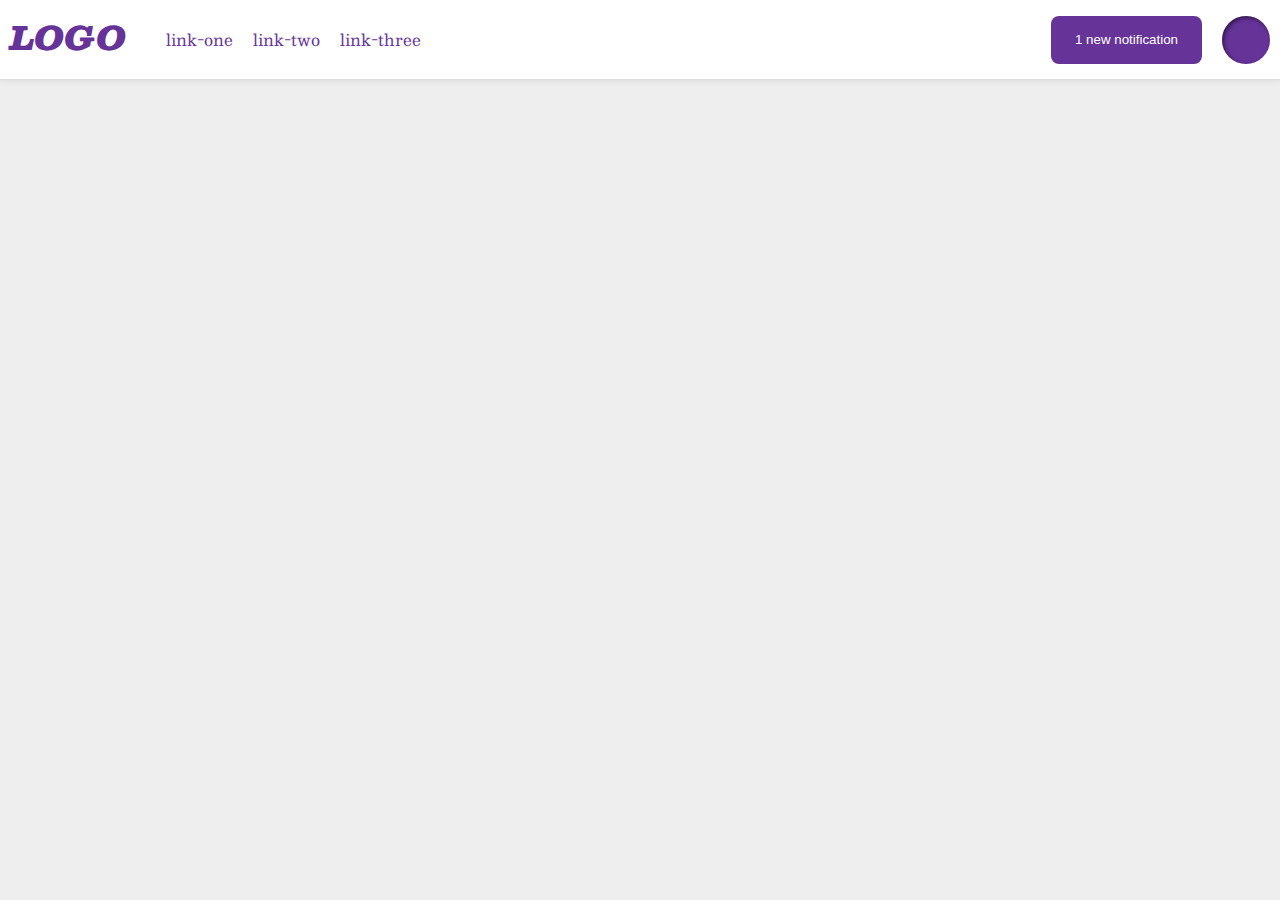
<file: flex/03-flex-header-2/index.html>
<!DOCTYPE html>
<html lang="en">
  <head>
    <meta charset="UTF-8">
    <meta http-equiv="X-UA-Compatible" content="IE=edge">
    <meta name="viewport" content="width=device-width, initial-scale=1.0">
    <title>Flex Header 2</title>
    <link rel="stylesheet" href="style.css">
  </head>
  <body>

<div class="header">
  <div class="logo-and-links">
      <div class="logo">
        LOGO</div>
      <ul class="links">
        <li><a href="google.com">link-one</a></li>
        <li><a href="google.com">link-two</a></li>
        <li><a href="google.com">link-three</a></li>
      </ul>
  </div>

  <div class="notif-and-profile">
      <button class="notifications">
        1 new notification
      </button>
      <div class="profile-image"></div>
  </div>
</div>

  </body>
</html>
</file>
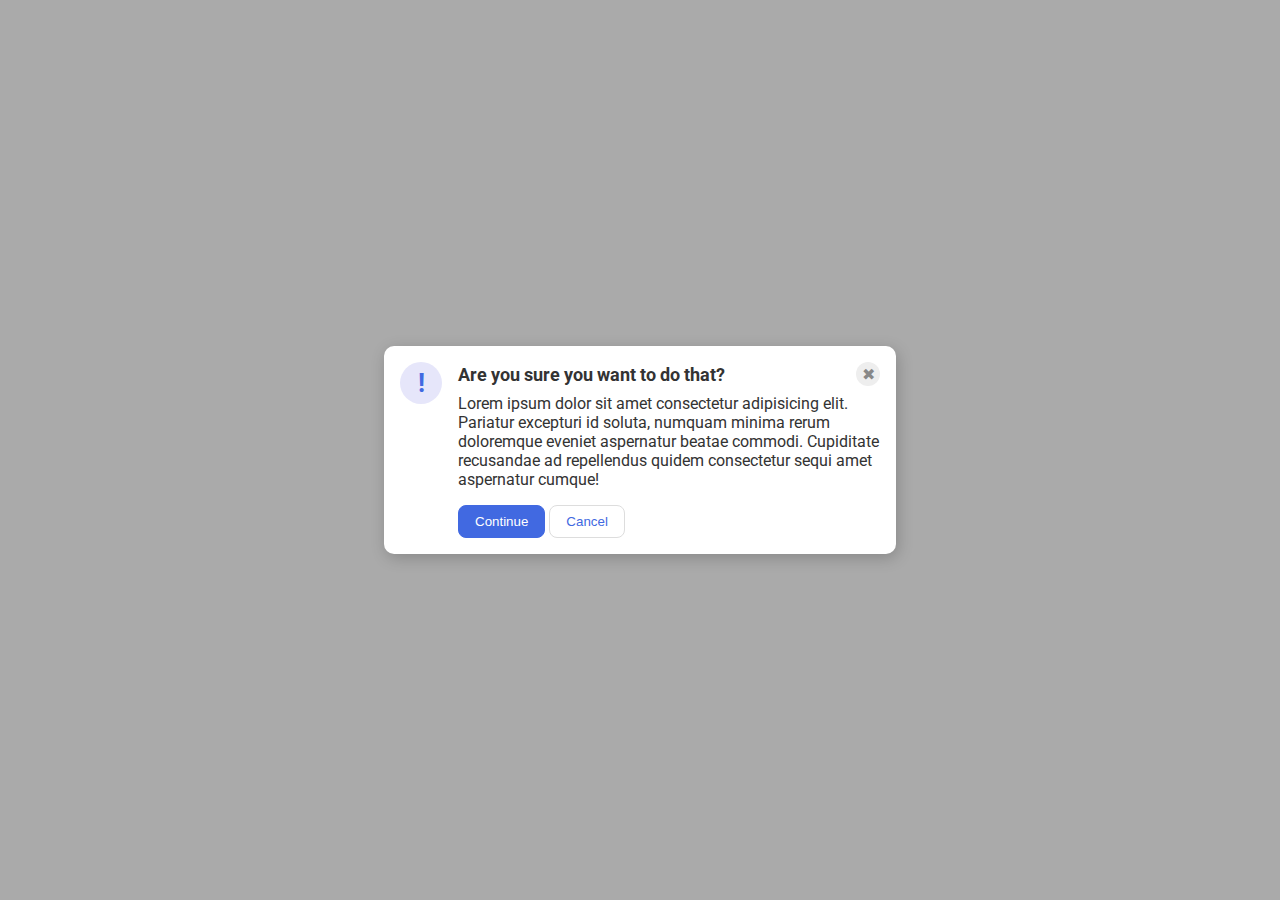
<file: flex/05-flex-modal/index.html>
<!DOCTYPE html>
<html lang="en">
  <head>
    <meta charset="UTF-8">
    <meta http-equiv="X-UA-Compatible" content="IE=edge">
    <meta name="viewport" content="width=device-width, initial-scale=1.0">
    <link rel="stylesheet" href="style.css">
    <title>Modal</title>
  </head>
  <body>
    <div class="modal">
      
      <div class="alert">
        <div class="icon">!</div>
      </div>
      
      <div class="two">

        <div class="header-close">
          <div class="header">Are you sure you want to do that?</div>
          <div class="close-button">✖</div>
        </div>
      
        <div class="text">Lorem ipsum dolor sit amet consectetur adipisicing elit. Pariatur excepturi id soluta, numquam minima rerum doloremque eveniet aspernatur beatae commodi. Cupiditate recusandae ad repellendus quidem consectetur sequi amet aspernatur cumque!</div>

      <div class="bottom-buttons">
        <button class="continue">Continue</button>
        <button class="cancel">Cancel</button>
      </div>
  
    </div>
  </body>
</html>
</file>
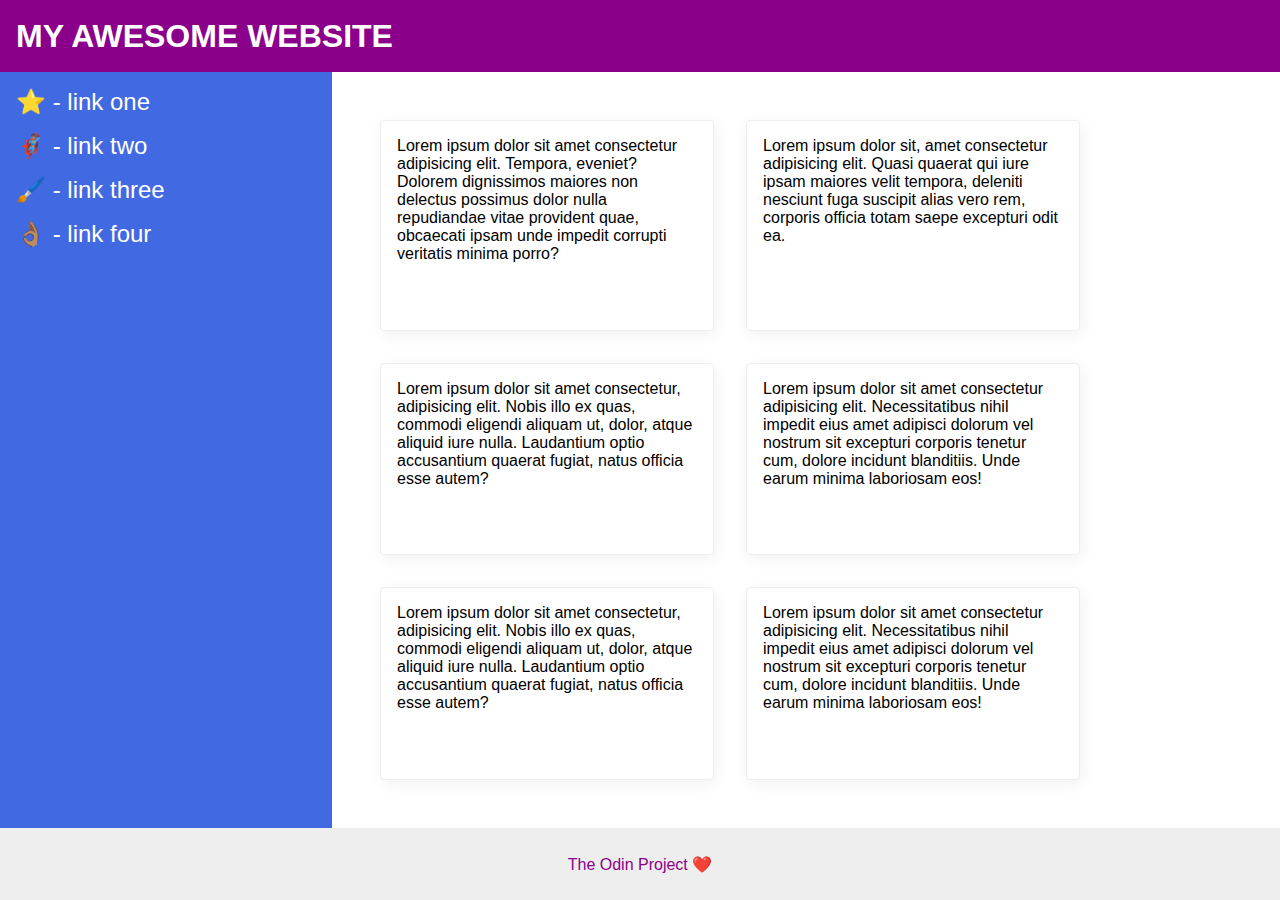
<file: flex/07-flex-layout-2/index.html>
<!DOCTYPE html>
<html lang="en">
  <head>
    <meta charset="UTF-8">
    <meta http-equiv="X-UA-Compatible" content="IE=edge">
    <meta name="viewport" content="width=device-width, initial-scale=1.0">
    <title>The Holy Grail</title>
    <link rel="stylesheet" href="style.css">
  </head>
  <body>
    <div class="header">
      MY AWESOME WEBSITE
    </div>
    
    <div class="side-card">
    <div class="sidebar">
      <div class="links">
      <ul>
        <li><a href="#">⭐ - link one</a></li>
        <li><a href="#">🦸🏽‍♂️ - link two</a></li>
        <li><a href="#">🖌️ - link three</a></li>
        <li><a href="#">👌🏽 - link four</a></li>
      </ul>
      </div>
    </div>

  <div class="cards">
    <div class="card">Lorem ipsum dolor sit amet consectetur adipisicing elit. Tempora, eveniet? Dolorem dignissimos maiores non delectus possimus dolor nulla repudiandae vitae provident quae, obcaecati ipsam unde impedit corrupti veritatis minima porro?</div>
    <div class="card">Lorem ipsum dolor sit, amet consectetur adipisicing elit. Quasi quaerat qui iure ipsam maiores velit tempora, deleniti nesciunt fuga suscipit alias vero rem, corporis officia totam saepe excepturi odit ea.</div>
    <div class="card">Lorem ipsum dolor sit amet consectetur, adipisicing elit. Nobis illo ex quas, commodi eligendi aliquam ut, dolor, atque aliquid iure nulla. Laudantium optio accusantium quaerat fugiat, natus officia esse autem?</div>
    <div class="card">Lorem ipsum dolor sit amet consectetur adipisicing elit. Necessitatibus nihil impedit eius amet adipisci dolorum vel nostrum sit excepturi corporis tenetur cum, dolore incidunt blanditiis. Unde earum minima laboriosam eos!</div>
    <div class="card">Lorem ipsum dolor sit amet consectetur, adipisicing elit. Nobis illo ex quas, commodi eligendi aliquam ut, dolor, atque aliquid iure nulla. Laudantium optio accusantium quaerat fugiat, natus officia esse autem?</div>
    <div class="card">Lorem ipsum dolor sit amet consectetur adipisicing elit. Necessitatibus nihil impedit eius amet adipisci dolorum vel nostrum sit excepturi corporis tenetur cum, dolore incidunt blanditiis. Unde earum minima laboriosam eos!</div>
  </div>
</div>
    
    <div class="footer">
      The Odin Project ❤️
    </div>

  </body>
</html>
</file>
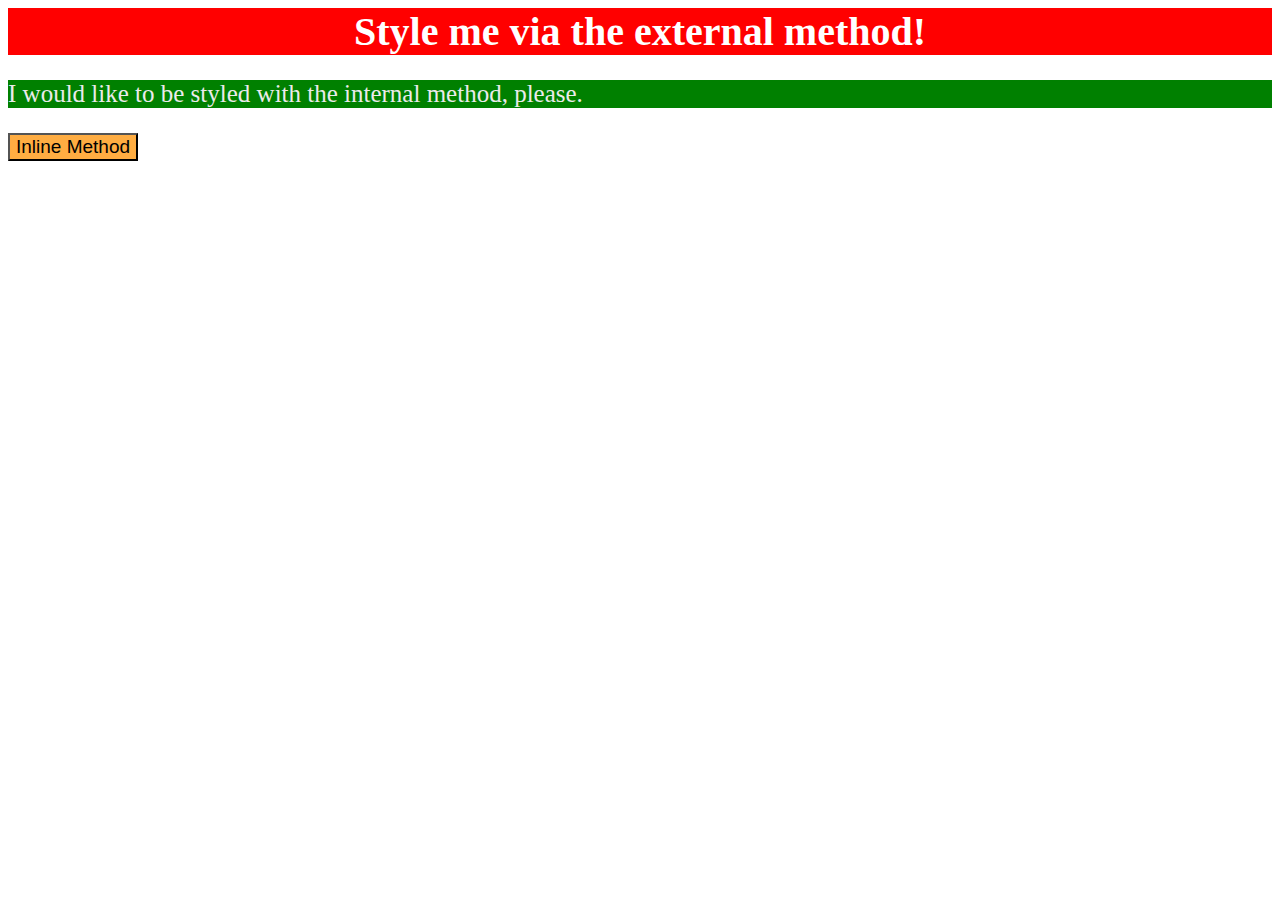
<file: foundations/01-css-methods/index.html>
<!DOCTYPE html>
<html lang="en">
  <head>
    <meta charset="UTF-8">
    <meta http-equiv="X-UA-Compatible" content="IE=edge">
    <meta name="viewport" content="width=device-width, initial-scale=1.0">
    <title>Methods for Adding CSS</title>
    <link rel="stylesheet" href="style.css">
    <style>
      p {
        color: rgb(235, 235, 235);
        background-color: green;
        font-family: 'Times New Roman', Times, serif;
        font-size: 25px;
      }
    </style>
  </head>
  <body>
    <div>Style me via the external method!</div>
    <p>I would like to be styled with the internal method, please.</p>
    <button style="color:black; background-color: rgb(255, 173, 66); font-family: Verdana, Geneva, Tahoma, sans-serif; font-size:19px">Inline Method</button>
  </body>
</html>
</file>
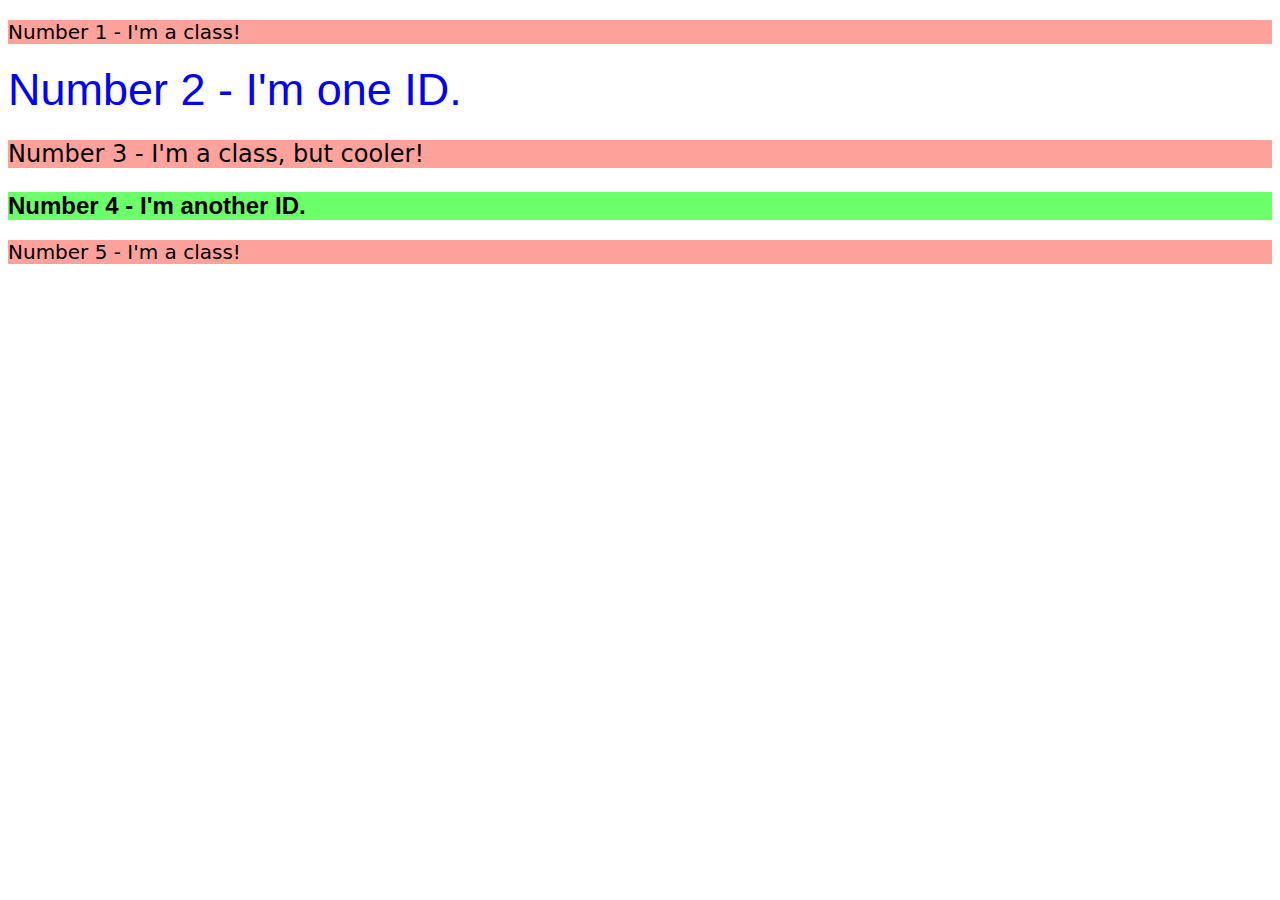
<file: foundations/02-class-id-selectors/index.html>
<!DOCTYPE html>
<html lang="en">
  <head>
    <meta charset="UTF-8">
    <meta http-equiv="X-UA-Compatible" content="IE=edge">
    <meta name="viewport" content="width=device-width, initial-scale=1.0">
    <title>Class and ID Selectors</title>
    <link rel="stylesheet" href="style.css">
  </head>
  <body>
    <p class="class-odd">Number 1 - I'm a class!</p>
    <div id="id-two">Number 2 - I'm one ID.</div>
    <p class="class-odd class-two">Number 3 - I'm a class, but cooler!</p>
    <div id="id-four">Number 4 - I'm another ID.</div>
    <p class="class-odd">Number 5 - I'm a class!</p>
  </body>
</html>
</file>
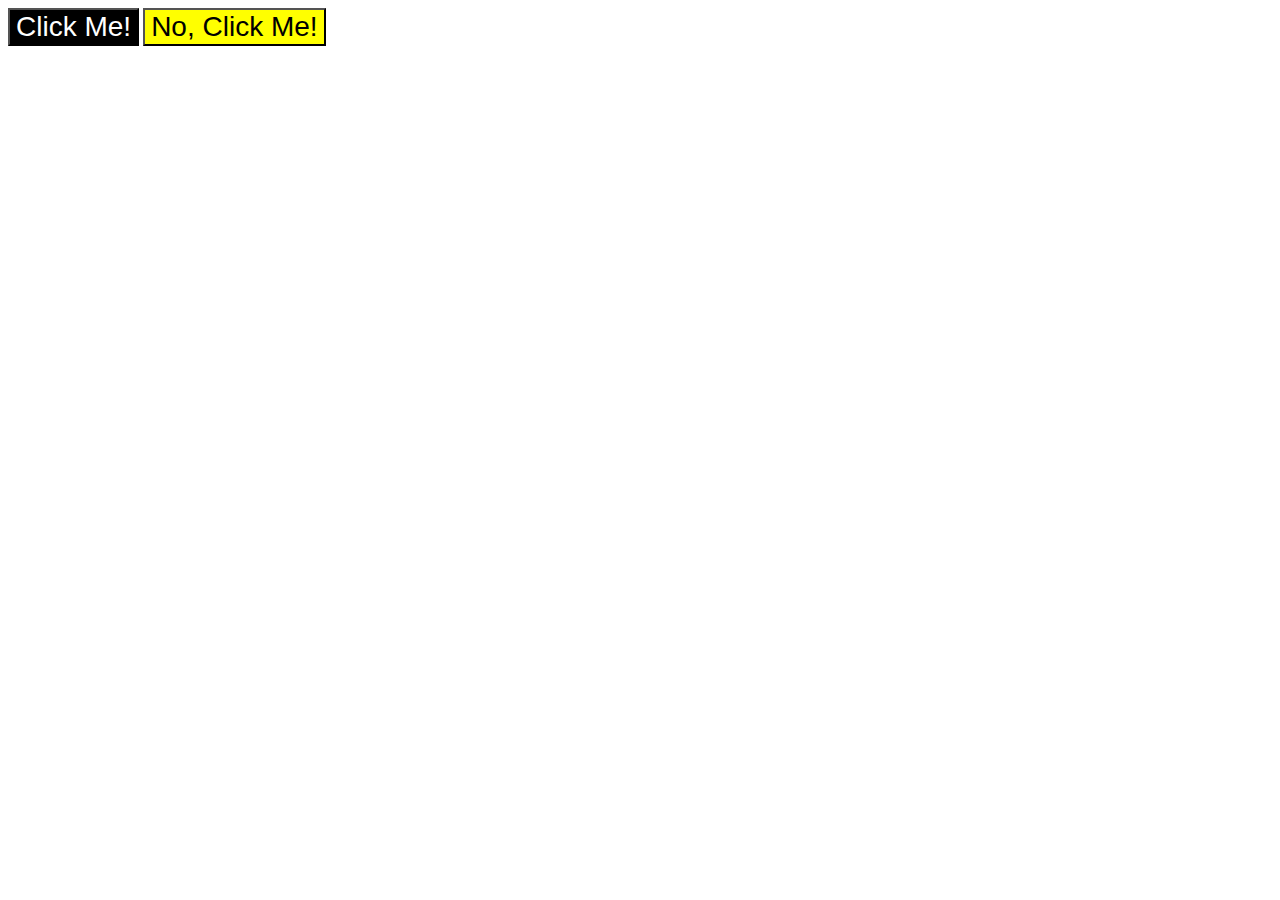
<file: foundations/03-grouping-selectors/index.html>
<!DOCTYPE html>
<html lang="en">
  <head>
    <meta charset="UTF-8">
    <meta http-equiv="X-UA-Compatible" content="IE=edge">
    <meta name="viewport" content="width=device-width, initial-scale=1.0">
    <title>Grouping Selectors</title>
    <link rel="stylesheet" href="style.css">
  </head>
  <body>
    <button class="black">Click Me!</button>
    <button class="yellow">No, Click Me!</button>
  </body>
</html>
</file>
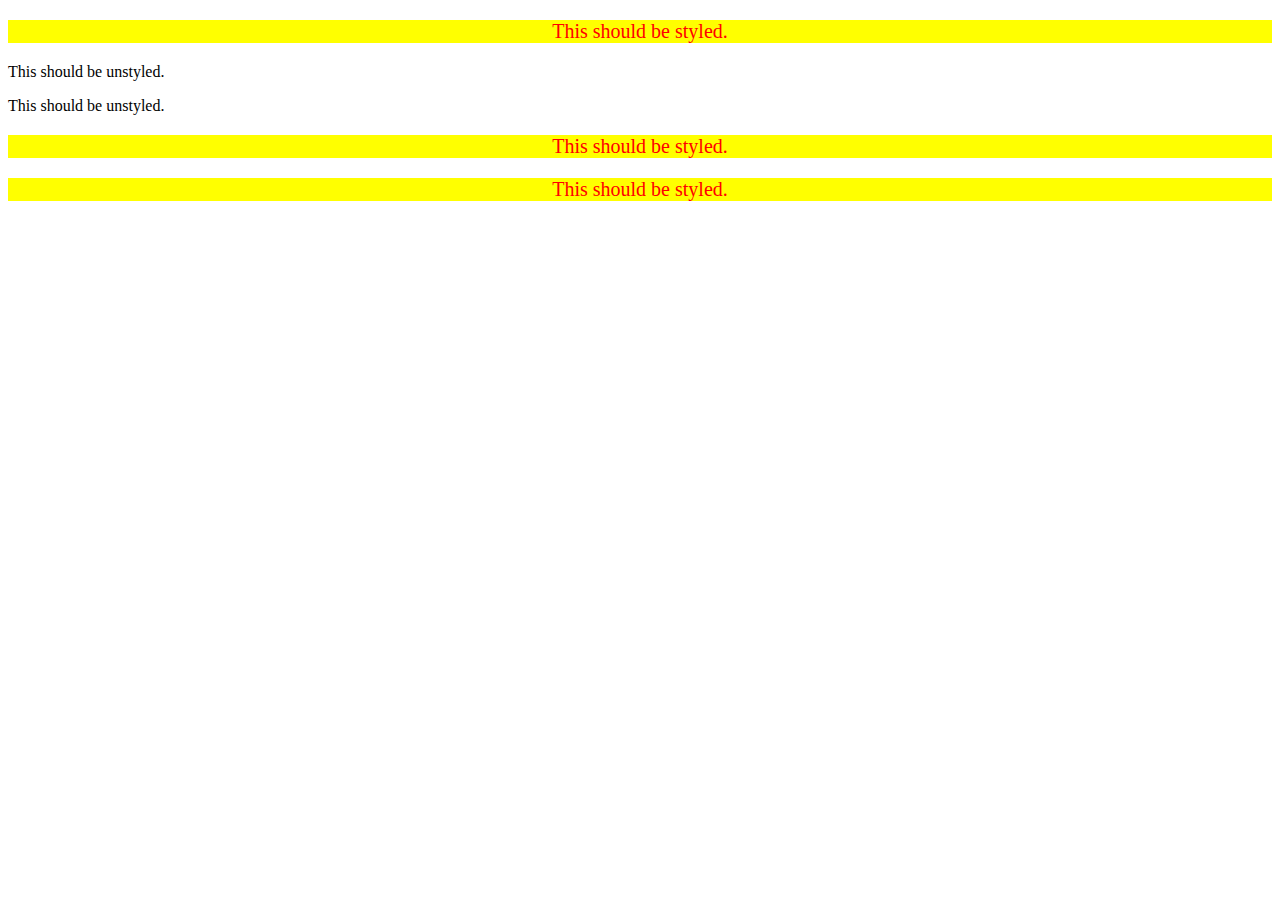
<file: foundations/05-descendant-combinator/index.html>
<!DOCTYPE html>
<html lang="en">
  <head>
    <meta charset="UTF-8">
    <meta http-equiv="X-UA-Compatible" content="IE=edge">
    <meta name="viewport" content="width=device-width, initial-scale=1.0">
    <title>Descendant Combinator</title>
    <link rel="stylesheet" href="style.css">
  </head>
  <body>
    <div class="container">
      <p id="text">This should be styled.</p>
    </div>
    <p id="text">This should be unstyled.</p>
    <p id="text">This should be unstyled.</p>
    <div class="container">
      <p id="text">This should be styled.</p>
      <p id="text">This should be styled.</p>
    </div>
  </body>
</html>
</file>
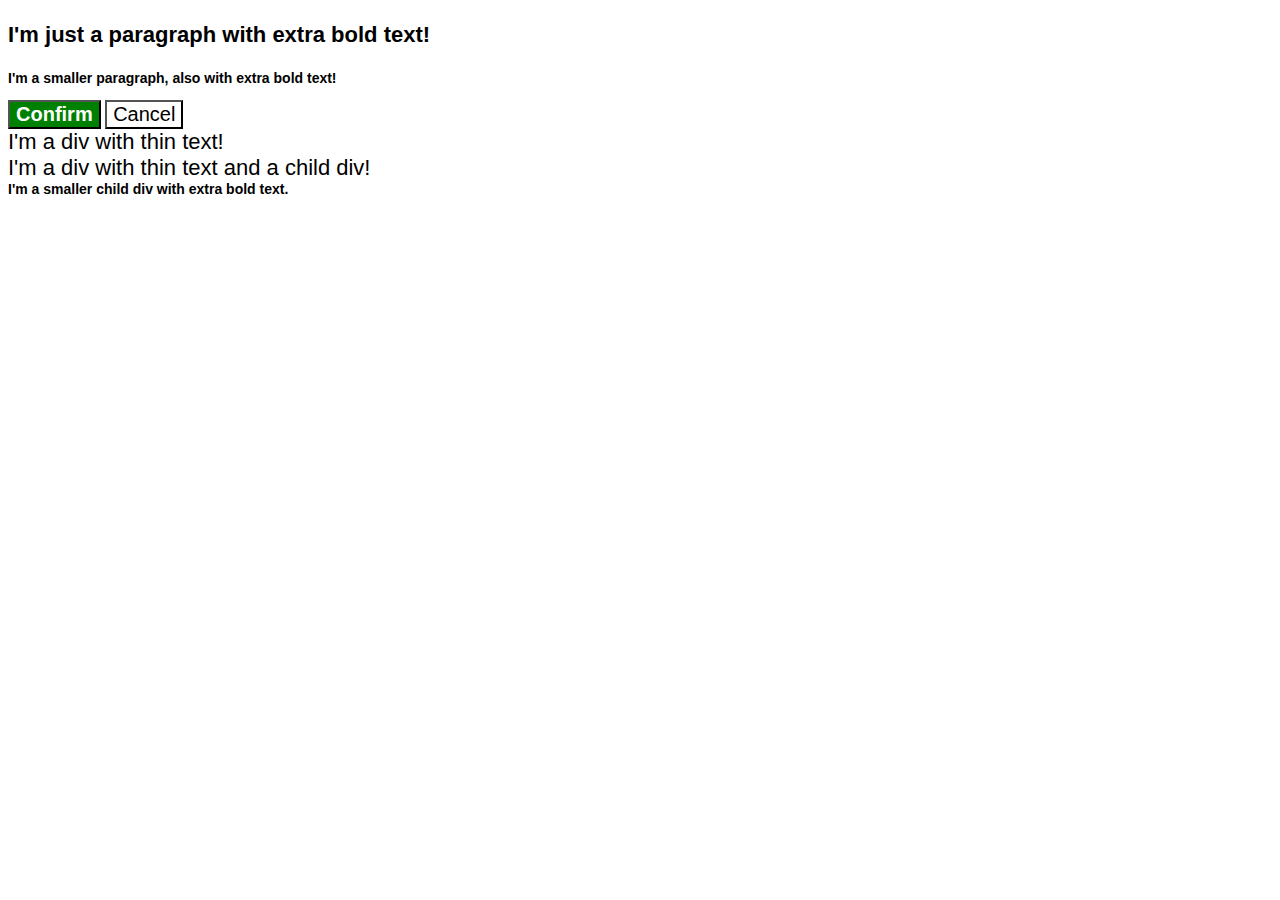
<file: foundations/06-cascade-fix/index.html>
<!DOCTYPE html>
<html lang="en">
  <head>
    <meta charset="UTF-8">
    <meta http-equiv="X-UA-Compatible" content="IE=edge">
    <meta name="viewport" content="width=device-width, initial-scale=1.0">
    <title>Fix the Cascade</title>
    <link rel="stylesheet" href="style.css">
  </head>
  <body>
    <p class="para">I'm just a paragraph with extra bold text!</p>
    <p class="para small-para">I'm a smaller paragraph, also with extra bold text!</p>

    <!-- the above is already correct-->

    <button id="confirm-button" class="button confirm">Confirm</button>
    <button id="cancel-button" class="button cancel">Cancel</button>

    <!-- I think the above is correct now too-->

    <div class="text">I'm a div with thin text!</div>
    <div class="text">I'm a div with thin text and a child div!
      <div class="text child">I'm a smaller child div with extra bold text.</div>
    </div>
  </body>
</html>
</file>
<file: flex/03-flex-header-2/style.css>
/* this is some magical font-importing.  
you'll learn about it later. */
@import url('https://fonts.googleapis.com/css2?family=Besley:ital,wght@0,400;1,900&display=swap');

body {
  margin: 0;
  background: #eee;
  font-family: Besley, serif;
}

.header {
  background: white;
  border-bottom: 1px solid #ddd;
  padding: 10px;
  box-shadow: 0 0 8px rgba(0,0,0,.1);
}

.profile-image {
  background: rebeccapurple;
  box-shadow: inset 2px 2px 4px rgba(0,0,0,.5);
  border-radius: 50%;
  width: 48px;
  height: 48px;
}

.logo {
  color: rebeccapurple;
  font-size: 32px;
  font-weight: 900;
  font-style: italic;
}

button {
  border: none;
  border-radius: 8px;
  background: rebeccapurple;
  color: white;
  padding: 8px 24px;
}

a {
  /* this removes the line under our links */
  text-decoration: none;
  color: rebeccapurple;
}

ul {
  list-style-type: none;
}

/*making changes below*/

.header {
  display: flex;
  justify-content: space-between;
  align-items: center;
}

.logo-and-links {
  display: flex;
}

ul {
  display: flex;
  gap: 20px;
}

.notif-and-profile {
  display: flex;
  gap: 20px;
}
</file>
<file: flex/05-flex-modal/style.css>
@import url('https://fonts.googleapis.com/css2?family=Roboto:wght@400;700&display=swap');

html, body {
  height: 100%;
}

body {
  font-family: Roboto, sans-serif;
  margin: 0;
  background: #aaa;
  color: #333;
  /* I'll give you this one for free lol */
  display: flex;
  align-items: center;
  justify-content: center;
}


.modal {
  background: white;
  width: 480px;
  border-radius: 10px;
  box-shadow: 2px 4px 16px rgba(0,0,0,.2);
  padding: 12px;
}

.icon {
  color: royalblue;
  font-size: 26px;
  font-weight: 700;
  background: lavender;
  width: 42px;
  height: 42px;
  border-radius: 50%;
  display: flex;
  align-items: center;
  justify-content: center;
}

.close-button {
  background: #eee;
  border-radius: 50%;
  color: #888;
  font-weight: 400;
  font-size: 16px;
  height: 24px;
  width: 24px;
  display: flex;
  align-items: center;
  justify-content: center;
}

button {
  padding: 8px 16px;
  border-radius: 8px;
}

button.continue {
  background: royalblue;
  border: 1px solid royalblue;
  color: white;
}

button.cancel {
  background: white;
  border: 1px solid #ddd;
  color: royalblue;
}

.modal {
  display: flex;
  gap: 16px;
  padding: 16px;
}

.icon {
  flex-shrink: 0;
}

.header-close {
  display: flex;
  justify-content: space-between;
  align-items: center;
  margin-bottom: 8px;
  font-size: 18px;
  font-weight: 700;
}

.text {
  margin-bottom: 16px;
}
</file>
<file: flex/07-flex-layout-2/style.css>
body {
  font-family: -apple-system, BlinkMacSystemFont, 'Segoe UI', Roboto, Oxygen, Ubuntu, Cantarell, 'Open Sans', 'Helvetica Neue', sans-serif;
  margin: 0;
  min-height: 100vh;
  display: flex;
  flex-direction: column;
}

.header {
  height: 72px;
  background: darkmagenta;
  color: white;
  font-size: 32px;
  font-weight: 900;
  display: flex;
  align-items: center;
  padding: 0px 16px;
}

.side-card {
  display: flex;
  flex: 1;
}

.sidebar {
  background: royalblue;
  width: 300px;
  flex-shrink: 0;
  padding: 16px;
}

ul {
  list-style: none;
  margin: 0;
  padding: 0px;
}

li {
  margin-bottom: 16px;
}

a {
  text-decoration: none;
  color: white;
  font-size: 24px;
}

.cards {
  display: flex;
  flex-wrap: wrap;
  padding: 32px;
}

.card {
  border: 1px solid #eee;
  box-shadow: 2px 4px 16px rgba(0,0,0,.06);
  border-radius: 4px;
  width: 300px;
  padding: 16px;
  margin: 16px;
}

.footer {
  height: 72px;
  background: #eee;
  color: darkmagenta;
  display: flex;
  justify-content: center;
  align-items: center;
}
</file>
<file: foundations/01-css-methods/style.css>
div {
    color:white;
    background-color:red;
    font-family: Georgia, 'Times New Roman', Times, serif;
    font-size: 40px;
    font-weight: bold;
    text-align: center;
}
</file>
<file: foundations/02-class-id-selectors/style.css>
.class-odd {
    color: black; 
    background-color: rgb(255, 162, 156);
    font-family: Verdana, 'DejaVu Sans', sans-serif;
    font-size: 20px;
}

.class-two {
    font-size: 24px;
}

#id-two {
    color:blue;
    font-size: 45px;
    font-family: Monaco, Verdana, Helvetica;
}

#id-four {
    background-color: rgb(107, 255, 106);
    font-size: 24px;
    font-weight: bold;
    font-family: Monaco, Verdana, Helvetica;
}
</file>
<file: foundations/03-grouping-selectors/style.css>
.black,
.yellow {
    font-size: 28px;
    font-family: Helvetica, 'Times New Roman', sans-serif;
}

.black {
    color: white;
    background-color: black;
}

.yellow {
    background-color: yellow;
}
</file>
<file: foundations/05-descendant-combinator/style.css>
.container #text {
    background-color: yellow;
    color: red;
    font-size: 20px;
    text-align: center;
}
</file>
<file: foundations/06-cascade-fix/style.css>
body{
  font-family:Arial, Helvetica, sans-serif
}

.para,
.small-para {
  color: hsl(0, 0%, 0%);
  font-weight: 800;
}

.para {
  font-size: 22px;
}

.small-para {
  font-size: 14px;
  font-weight: 800;
}

.button {
  background-color: rgb(255, 255, 255);
  color: rgb(0, 0, 0);
  font-size: 20px;
}

div.text {
  color: rgb(0, 0, 0);
  font-size: 22px;
  font-weight: 100;
}

#confirm-button {
  background: green;
  color: white;
  font-weight: bold;
} 

.text .child {
  color: rgb(0, 0, 0);
  font-weight: 800;
  font-size: 14px;
}
</file>
